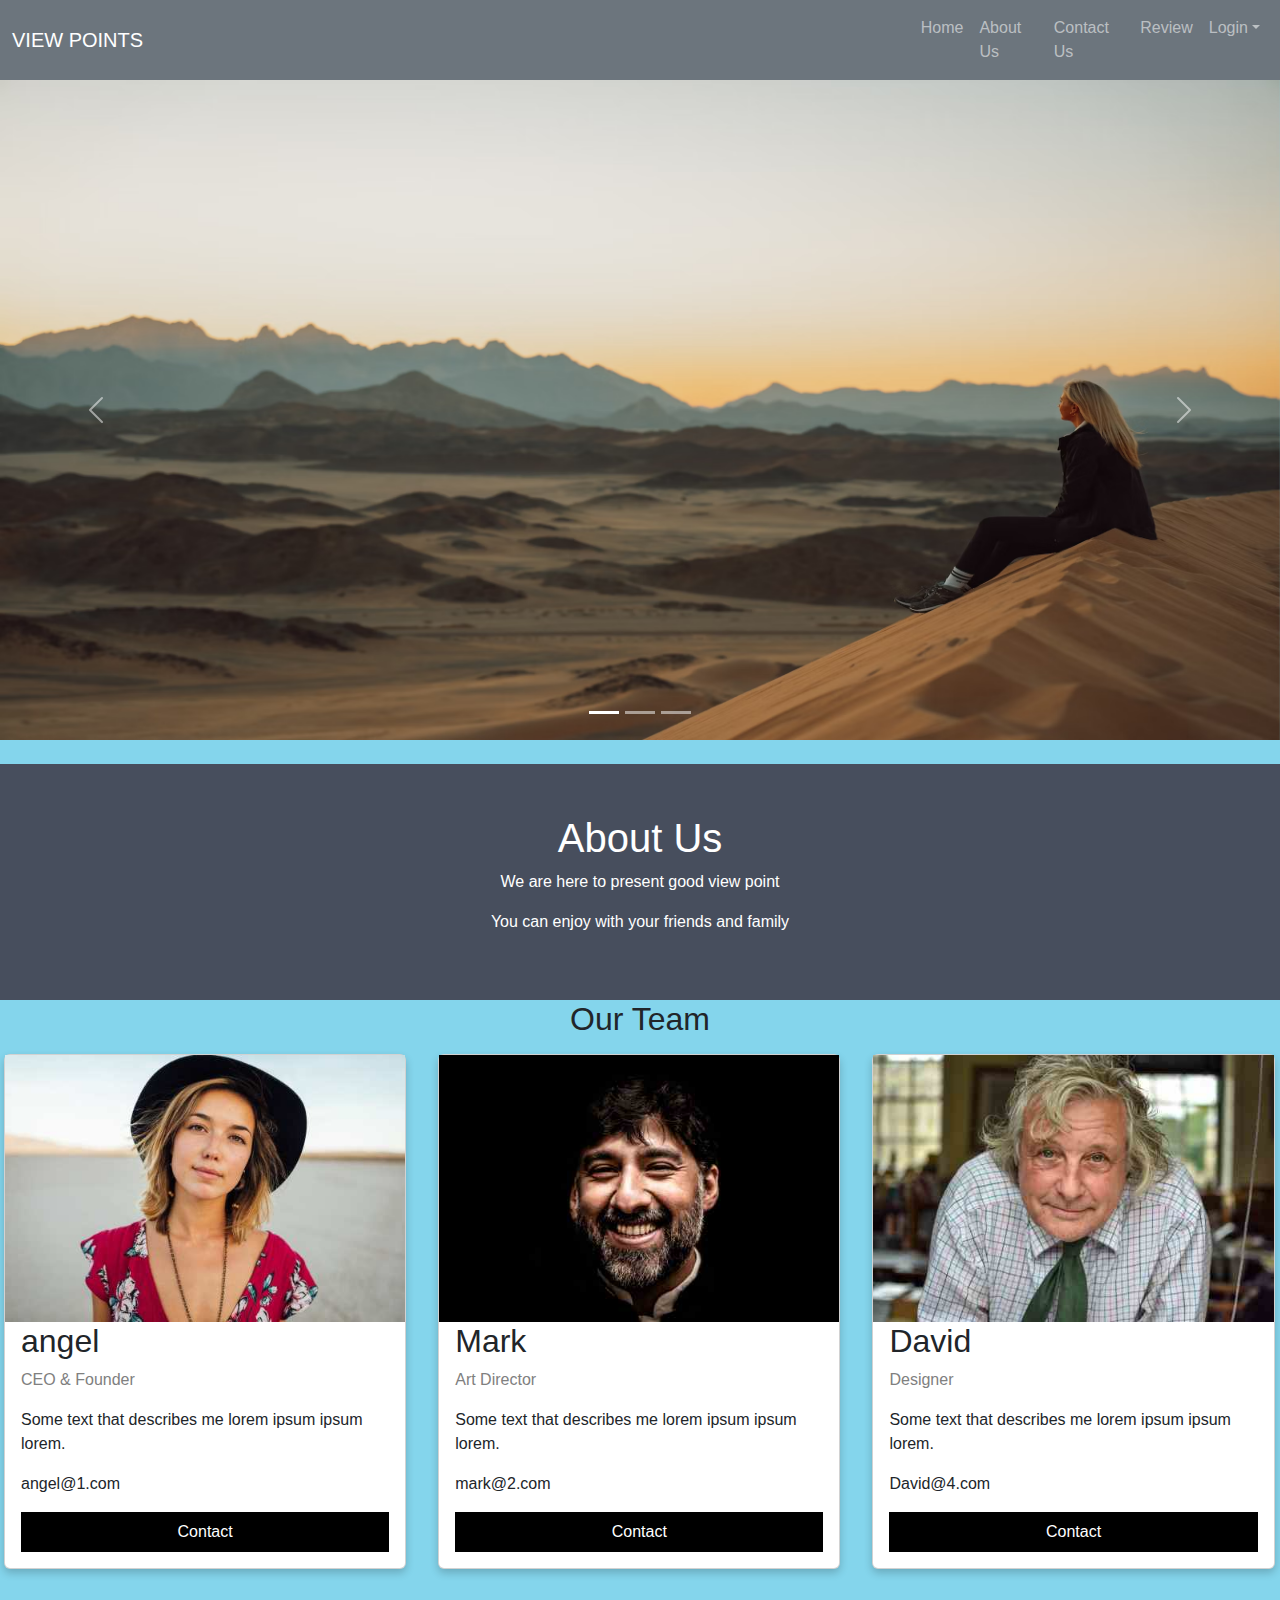
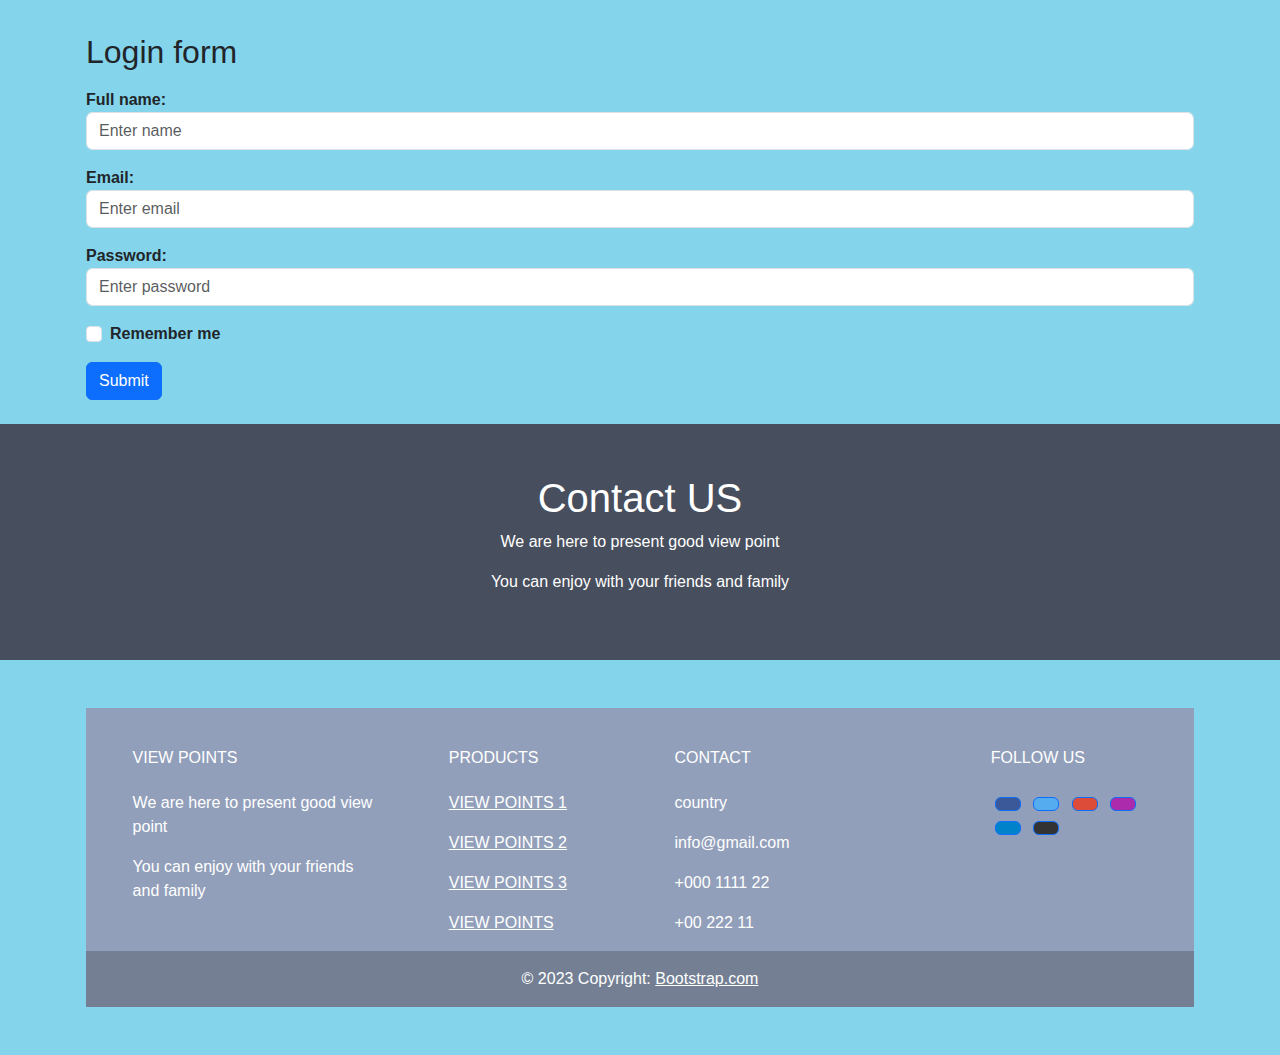
<file: index.html>
<!DOCTYPE html>
<html lang="en">
<head>
  <title>VIEW POINTS</title>
  <meta charset="utf-8">
  <meta name="viewport" content="width=device-width, initial-scale=1">
  <link href="https://cdn.jsdelivr.net/npm/bootstrap@5.3.2/dist/css/bootstrap.min.css" rel="stylesheet">
  <script src="https://cdn.jsdelivr.net/npm/bootstrap@5.3.2/dist/js/bootstrap.bundle.min.js"></script>
  <style>
    body {
      font-family: Arial, Helvetica, sans-serif;
      margin: 0;
      background-color: rgb(132, 213, 236);
    }
    
    html {
      box-sizing: border-box;
    }
    
    *, *:before, *:after {
      box-sizing: inherit;
    }
    
    .column {
      float: left;
      width: 33.3%;
      margin-bottom: 16px;
      padding: 0 8px;
    }
    
    .card {
      box-shadow: 0 4px 8px 0 rgba(0, 0, 0, 0.2);
      margin: 8px;
    }
    
    .about-section {
      padding: 50px;
      text-align: center;
      background-color: #474e5d;
      color: white;
    }
    
    .container {
      padding: 0 16px;
    }
    
    .container::after, .row::after {
      content: "";
      clear: both;
      display: table;
    }
    
    .title {
      color: grey;
    }
    
    .button {
      border: none;
      outline: 0;
      display: inline-block;
      padding: 8px;
      color: white;
      background-color: #000;
      text-align: center;
      cursor: pointer;
      width: 100%;
    }
    
    .button:hover {
      background-color: #555;
    }
    
    @media screen and (max-width: 650px) {
      .column {
        width: 100%;
        display: block;
      }
    }

    .about-section {
  padding: 50px;
  text-align: center;
  background-color: #474e5d;
  color: white;
}

    </style>

</head>
<body>

    <nav class="navbar navbar-expand-sm bg-secondary navbar-dark">
        <div class="container-fluid">
          <a class="navbar-brand" href="#">VIEW POINTS</a>
          <button class="navbar-toggler" type="button" data-bs-toggle="collapse" data-bs-target="#collapsibleNavbar">
            <span class="navbar-toggler-icon"></span>
          </button>
          <div class="collapse navbar-collapse" id="collapsibleNavbar" style="padding-left: 60%;">
            <ul class="navbar-nav">
              <li class="nav-item">
                <a class="nav-link" href="index.html">Home</a>
              </li>
              <li class="nav-item">
                <a class="nav-link" href="about.html">About Us</a>
              </li>
              <li class="nav-item">
                <a class="nav-link" href="contact.html">Contact Us</a>
              </li> 
              <li class="nav-item">
                <a class="nav-link" href="#">Review</a>
              </li>  
              <li class="nav-item dropdown">
                <a class="nav-link dropdown-toggle" href="#" role="button" data-bs-toggle="dropdown">Login</a>
                <ul class="dropdown-menu">
                  <li><a class="dropdown-item" href="Registerform.html">Register</a></li>
                  <li><a class="dropdown-item" href="#">sign up</a></li>
                  <li><a class="dropdown-item" href="#">sign in</a></li>
                </ul>
              </li>
            </ul>
          </div>
        </div>
      </nav>

<div id="caros" class="carousel slide" data-bs-ride="carousel">

  <div class="carousel-indicators">
    <button type="button" data-bs-target="#caros" data-bs-slide-to="0" class="active"></button>
    <button type="button" data-bs-target="#caros" data-bs-slide-to="1"></button>
    <button type="button" data-bs-target="#caros" data-bs-slide-to="2"></button>
  </div>
  
  <div class="carousel-inner">
    <div class="carousel-item active">
      <img src="1.avif" alt="view 1" class="d-block" style="width:100%" height="660">
    </div>
    <div class="carousel-item">
      <img src="2.avif" alt="view 2" class="d-block" style="width:100%" height="660">
    </div>
    <div class="carousel-item">
      <img src="3.avif" alt="view 3" class="d-block" style="width:100%" height="660">
    </div>
    <div class="carousel-item">
      <img src="4.avif" alt="view 4" class="d-block" style="width:100%" height="660">
    </div>
    <div class="carousel-item">
      <img src="5.avif" alt="view 5" class="d-block" style="width:100%" height="660">
    </div>
  </div>
  
  <button class="carousel-control-prev" type="button" data-bs-target="#caros" data-bs-slide="prev">
    <span class="carousel-control-prev-icon"></span>
  </button>
  <button class="carousel-control-next" type="button" data-bs-target="#caros" data-bs-slide="next">
    <span class="carousel-control-next-icon"></span>
  </button>
</div>
</div>
<br>

<div class="about-section">
  <h1>About Us</h1>
  <p>We are here to present good view point</p>
  <p>You can enjoy with your friends and family</p>
</div>

<h2 style="text-align:center">Our Team</h2>
<div class="row">
  <div class="column">
    <div class="card">
      <img src="team1.jpg" alt="Jane" style="width:100%">
      <div class="container">
        <h2>angel</h2>
        <p class="title">CEO & Founder</p>
        <p>Some text that describes me lorem ipsum ipsum lorem.</p>
        <p>angel@1.com</p>
        <p><button class="button">Contact</button></p>
      </div>
    </div>
  </div>

  <div class="column">
    <div class="card">
      <img src="team2.jpg" alt="Mike" style="width:100%">
      <div class="container">
        <h2>Mark</h2>
        <p class="title">Art Director</p>
        <p>Some text that describes me lorem ipsum ipsum lorem.</p>
        <p>mark@2.com</p>
        <p><button class="button">Contact</button></p>
      </div>
    </div>
  </div>
  
  <div class="column">
    <div class="card">
      <img src="team3.jpg" alt="John" style="width:100%">
      <div class="container">
        <h2>David</h2>
        <p class="title">Designer</p>
        <p>Some text that describes me lorem ipsum ipsum lorem.</p>
        <p>David@4.com</p>
        <p><button class="button">Contact</button></p>
      </div>
    </div>
  </div>
</div>

<br>

<div class="container mt-3">
  <h2>Login form</h2>
  <form action="/action_page.php">
      <div class="mb-3 mt-3">
          <label for="name"><b>Full name:</b></label>
          <input type="name" class="form-control" id="name" placeholder="Enter name" name="name">
        </div>
    <div class="mb-3 mt-3">
      <label for="email"><b>Email:</b></label>
      <input type="email" class="form-control" id="email" placeholder="Enter email" name="email">
    </div>
    <div class="mb-3">
      <label for="pwd"><b>Password:</b></label>
      <input type="password" class="form-control" id="pwd" placeholder="Enter password" name="pswd">
    </div>
    <div class="form-check mb-3">
      <label class="form-check-label">
        <input class="form-check-input" type="checkbox" name="remember"><b> Remember me</b>
      </label>
    </div>
    <button type="submit" class="btn btn-primary">Submit</button>
  </form>
</div>
<br>

<div class="about-section">
  <h1>Contact US</h1>
  <p>We are here to present good view point</p>
  <p>You can enjoy with your friends and family</p>
</div>

<div class="container my-5">
  <footer
          class="text-center text-lg-start text-white"
          style="background-color: #929fba"
          >
    <div class="container p-4 pb-0">
      <section class="">
        <div class="row">
          
          <div class="col-md-3 col-lg-3 col-xl-3 mx-auto mt-3">
            <h6 class="text-uppercase mb-4 font-weight-bold">
              VIEW POINTS
            </h6>
            <p>We are here to present good view point</p>

<p>You can enjoy with your friends and family</p>
          </div>
      

          <hr class="w-100 clearfix d-md-none" />

      
          <div class="col-md-2 col-lg-2 col-xl-2 mx-auto mt-3">
            <h6 class="text-uppercase mb-4 font-weight-bold">Products</h6>
            <p>
              <a class="text-white">VIEW POINTS 1</a>
            </p>
            <p>
              <a class="text-white">VIEW POINTS 2</a>
            </p>
            <p>
              <a class="text-white">VIEW POINTS 3</a>
            </p>
            <p>
              <a class="text-white">VIEW POINTS</a>
            </p>
          </div>

          <hr class="w-100 clearfix d-md-none" />


          <hr class="w-100 clearfix d-md-none" />

          <div class="col-md-4 col-lg-3 col-xl-3 mx-auto mt-3">
            <h6 class="text-uppercase mb-4 font-weight-bold">Contact</h6>
            <p><i class="fas fa-home mr-3"></i> country</p>
            <p><i class="fas fa-envelope mr-3"></i> info@gmail.com</p>
            <p><i class="fas fa-phone mr-3"></i> +000 1111 22</p>
            <p><i class="fas fa-print mr-3"></i> +00 222 11</p>
          </div>
         
          <div class="col-md-3 col-lg-2 col-xl-2 mx-auto mt-3">
            <h6 class="text-uppercase mb-4 font-weight-bold">Follow us</h6>

           
            <a
               class="btn btn-primary btn-floating m-1"
               style="background-color: #3b5998"
               href="#!"
               role="button"
               ><i class="fab fa-facebook-f"></i
              ></a>

          
            <a
               class="btn btn-primary btn-floating m-1"
               style="background-color: #55acee"
               href="#!"
               role="button"
               ><i class="fab fa-twitter"></i
              ></a>

          
            <a
               class="btn btn-primary btn-floating m-1"
               style="background-color: #dd4b39"
               href="#!"
               role="button"
               ><i class="fab fa-google"></i
              ></a>

         
            <a
               class="btn btn-primary btn-floating m-1"
               style="background-color: #ac2bac"
               href="#!"
               role="button"
               ><i class="fab fa-instagram"></i
              ></a>

       
            <a
               class="btn btn-primary btn-floating m-1"
               style="background-color: #0082ca"
               href="#!"
               role="button"
               ><i class="fab fa-linkedin-in"></i
              ></a>
          
            <a
               class="btn btn-primary btn-floating m-1"
               style="background-color: #333333"
               href="#!"
               role="button"
               ><i class="fab fa-github"></i
              ></a>
          </div>
        </div>
       
      </section>
     
    </div>
    
    <div
         class="text-center p-3"
         style="background-color: rgba(0, 0, 0, 0.2)"
         >
      © 2023 Copyright:
      <a class="text-white" href="#"
         >Bootstrap.com</a
        >
    </div>

  </footer>

</div>


</body>
</html>
</file>
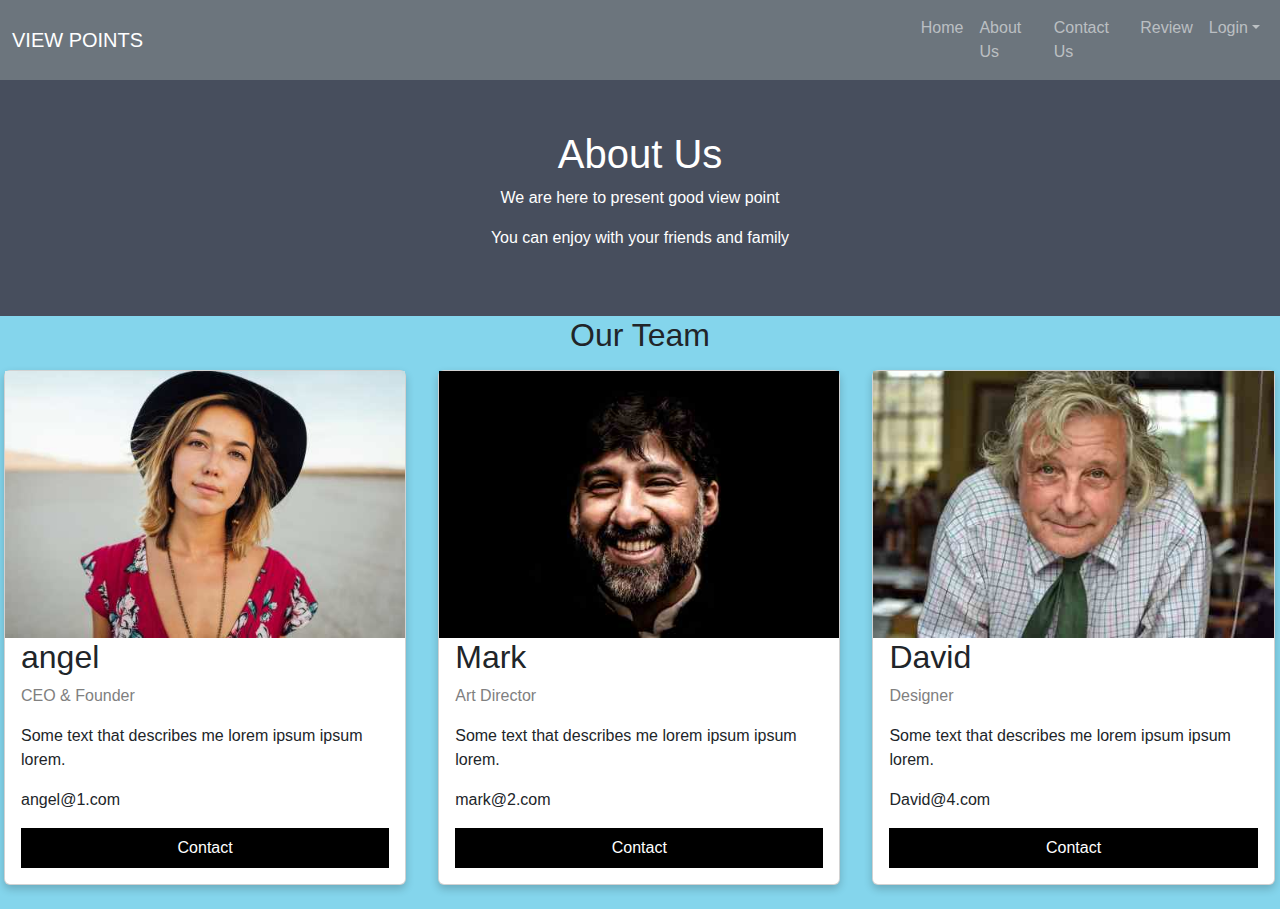
<file: about.html>
<!DOCTYPE html>
<html lang="en">
<head>
  <title>Bootstrap Example</title>
  <meta charset="utf-8">
  <meta name="viewport" content="width=device-width, initial-scale=1">
  <link href="https://cdn.jsdelivr.net/npm/bootstrap@5.3.2/dist/css/bootstrap.min.css" rel="stylesheet">
  <script src="https://cdn.jsdelivr.net/npm/bootstrap@5.3.2/dist/js/bootstrap.bundle.min.js"></script>
  <style>
body {
  font-family: Arial, Helvetica, sans-serif;
  margin: 0;
  background-color: rgb(132, 213, 236);
}

html {
  box-sizing: border-box;
}

*, *:before, *:after {
  box-sizing: inherit;
}

.column {
  float: left;
  width: 33.3%;
  margin-bottom: 16px;
  padding: 0 8px;
}

.card {
  box-shadow: 0 4px 8px 0 rgba(0, 0, 0, 0.2);
  margin: 8px;
}

.about-section {
  padding: 50px;
  text-align: center;
  background-color: #474e5d;
  color: white;
}

.container {
  padding: 0 16px;
}

.container::after, .row::after {
  content: "";
  clear: both;
  display: table;
}

.title {
  color: grey;
}

.button {
  border: none;
  outline: 0;
  display: inline-block;
  padding: 8px;
  color: white;
  background-color: #000;
  text-align: center;
  cursor: pointer;
  width: 100%;
}

.button:hover {
  background-color: #555;
}

@media screen and (max-width: 650px) {
  .column {
    width: 100%;
    display: block;
  }
}
</style>
</head>
<body>
  <nav class="navbar navbar-expand-sm bg-secondary navbar-dark">
    <div class="container-fluid">
      <a class="navbar-brand" href="#">VIEW POINTS</a>
      <button class="navbar-toggler" type="button" data-bs-toggle="collapse" data-bs-target="#collapsibleNavbar">
        <span class="navbar-toggler-icon"></span>
      </button>
      <div class="collapse navbar-collapse" id="collapsibleNavbar" style="padding-left: 60%;">
        <ul class="navbar-nav">
          <li class="nav-item">
            <a class="nav-link" href="index.html">Home</a>
          </li>
          <li class="nav-item">
            <a class="nav-link" href="about.html">About Us</a>
          </li>
          <li class="nav-item">
            <a class="nav-link" href="contact.html">Contact Us</a>
          </li> 
          <li class="nav-item">
            <a class="nav-link" href="#">Review</a>
          </li>  
          <li class="nav-item dropdown">
            <a class="nav-link dropdown-toggle" href="#" role="button" data-bs-toggle="dropdown">Login</a>
            <ul class="dropdown-menu">
              <li><a class="dropdown-item" href="Registerform.html">Register</a></li>
              <li><a class="dropdown-item" href="#">sign up</a></li>
              <li><a class="dropdown-item" href="#">sign in</a></li>
            </ul>
          </li>
        </ul>
      </div>
    </div>
  </nav>

<div class="about-section">
  <h1>About Us</h1>
  <p>We are here to present good view point</p>
  <p>You can enjoy with your friends and family</p>
</div>

<h2 style="text-align:center">Our Team</h2>
<div class="row">
  <div class="column">
    <div class="card">
      <img src="team1.jpg" alt="Jane" style="width:100%">
      <div class="container">
        <h2>angel</h2>
        <p class="title">CEO & Founder</p>
        <p>Some text that describes me lorem ipsum ipsum lorem.</p>
        <p>angel@1.com</p>
        <p><button class="button">Contact</button></p>
      </div>
    </div>
  </div>

  <div class="column">
    <div class="card">
      <img src="team2.jpg" alt="Mike" style="width:100%">
      <div class="container">
        <h2>Mark</h2>
        <p class="title">Art Director</p>
        <p>Some text that describes me lorem ipsum ipsum lorem.</p>
        <p>mark@2.com</p>
        <p><button class="button">Contact</button></p>
      </div>
    </div>
  </div>
  
  <div class="column">
    <div class="card">
      <img src="team3.jpg" alt="John" style="width:100%">
      <div class="container">
        <h2>David</h2>
        <p class="title">Designer</p>
        <p>Some text that describes me lorem ipsum ipsum lorem.</p>
        <p>David@4.com</p>
        <p><button class="button">Contact</button></p>
      </div>
    </div>
  </div>
</div>

</body>
</html>
</file>
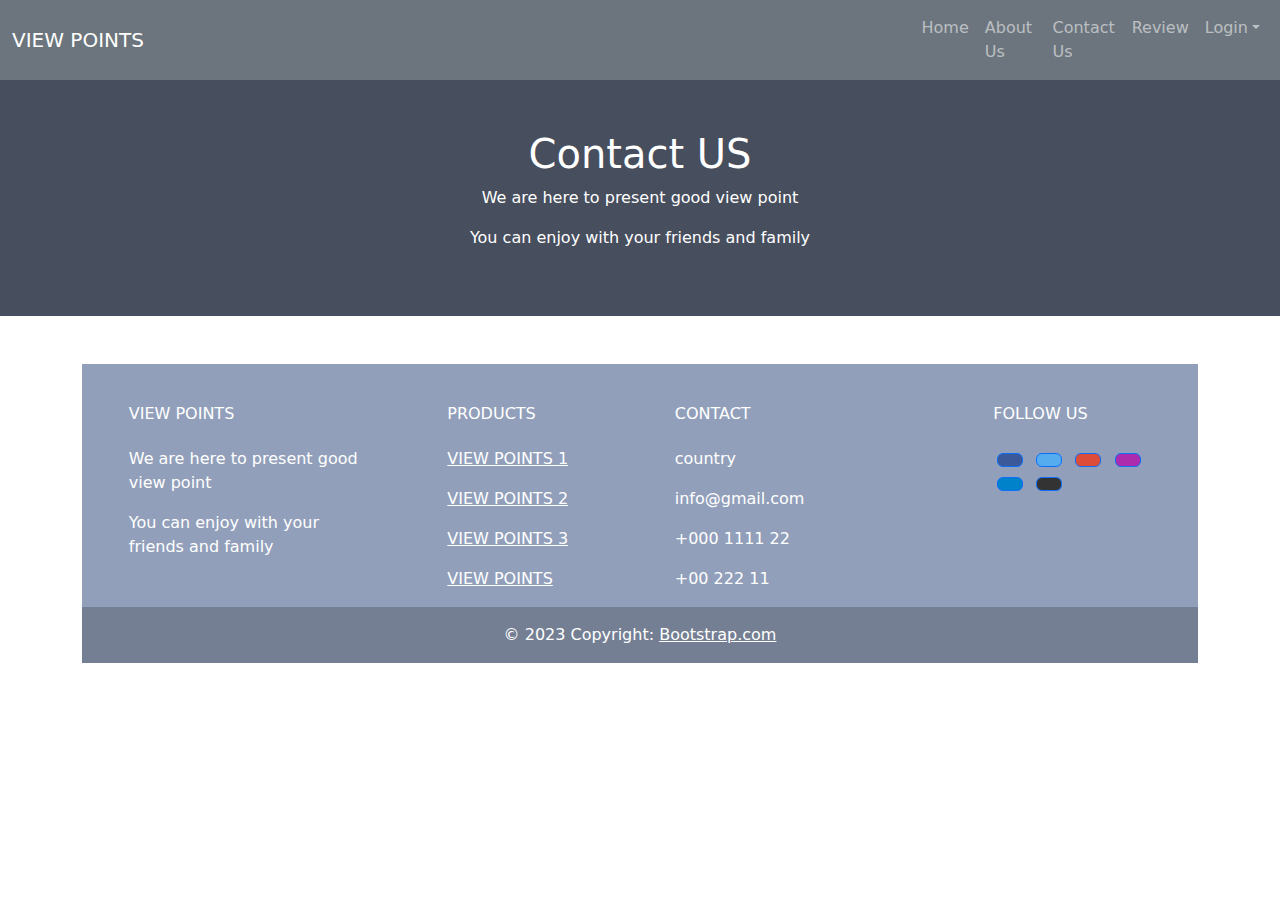
<file: contact.html>
<!DOCTYPE html>
<html lang="en">
<head>
  <title>Bootstrap Example</title>
  <meta charset="utf-8">
  <meta name="viewport" content="width=device-width, initial-scale=1">
  <style>
    .about-section {
  padding: 50px;
  text-align: center;
  background-color: #474e5d;
  color: white;
}
  </style>
  <link href="https://cdn.jsdelivr.net/npm/bootstrap@5.3.2/dist/css/bootstrap.min.css" rel="stylesheet">
  <script src="https://cdn.jsdelivr.net/npm/bootstrap@5.3.2/dist/js/bootstrap.bundle.min.js"></script>
  </head>
<body>
  <nav class="navbar navbar-expand-sm bg-secondary navbar-dark"> 
    <div class="container-fluid">
      <a class="navbar-brand" href="#">VIEW POINTS</a>
      <button class="navbar-toggler" type="button" data-bs-toggle="collapse" data-bs-target="#collapsibleNavbar">
        <span class="navbar-toggler-icon"></span>
      </button>
      <div class="collapse navbar-collapse" id="collapsibleNavbar" style="padding-left: 60%;">
        <ul class="navbar-nav">
          <li class="nav-item">
            <a class="nav-link" href="index.html">Home</a>
          </li>
          <li class="nav-item">
            <a class="nav-link" href="about.html">About Us</a>
          </li>
          <li class="nav-item">
            <a class="nav-link" href="contact.html">Contact Us</a>
          </li> 
          <li class="nav-item">
            <a class="nav-link" href="#">Review</a>
          </li>  
          <li class="nav-item dropdown">
            <a class="nav-link dropdown-toggle" href="#" role="button" data-bs-toggle="dropdown">Login</a>
            <ul class="dropdown-menu">
              <li><a class="dropdown-item" href="Registerform.html">Register</a></li>
              <li><a class="dropdown-item" href="#">sign up</a></li>
              <li><a class="dropdown-item" href="#">sign in</a></li>
            </ul>
          </li>
        </ul>
      </div>
    </div>
  </nav>
    <div class="about-section">
        <h1>Contact US</h1>
        <p>We are here to present good view point</p>
        <p>You can enjoy with your friends and family</p>
      </div>

    <div class="container my-5">
        <footer
                class="text-center text-lg-start text-white"
                style="background-color: #929fba"
                >
          <div class="container p-4 pb-0">
            <section class="">
              <div class="row">
                
                <div class="col-md-3 col-lg-3 col-xl-3 mx-auto mt-3">
                  <h6 class="text-uppercase mb-4 font-weight-bold">
                    VIEW POINTS
                  </h6>
                  <p>We are here to present good view point</p>

  <p>You can enjoy with your friends and family</p>
                </div>
            
      
                <hr class="w-100 clearfix d-md-none" />
      
            
                <div class="col-md-2 col-lg-2 col-xl-2 mx-auto mt-3">
                  <h6 class="text-uppercase mb-4 font-weight-bold">Products</h6>
                  <p>
                    <a class="text-white">VIEW POINTS 1</a>
                  </p>
                  <p>
                    <a class="text-white">VIEW POINTS 2</a>
                  </p>
                  <p>
                    <a class="text-white">VIEW POINTS 3</a>
                  </p>
                  <p>
                    <a class="text-white">VIEW POINTS</a>
                  </p>
                </div>
      
                <hr class="w-100 clearfix d-md-none" />
      
    
                <hr class="w-100 clearfix d-md-none" />
      
                <div class="col-md-4 col-lg-3 col-xl-3 mx-auto mt-3">
                  <h6 class="text-uppercase mb-4 font-weight-bold">Contact</h6>
                  <p><i class="fas fa-home mr-3"></i> country</p>
                  <p><i class="fas fa-envelope mr-3"></i> info@gmail.com</p>
                  <p><i class="fas fa-phone mr-3"></i> +000 1111 22</p>
                  <p><i class="fas fa-print mr-3"></i> +00 222 11</p>
                </div>
               
                <div class="col-md-3 col-lg-2 col-xl-2 mx-auto mt-3">
                  <h6 class="text-uppercase mb-4 font-weight-bold">Follow us</h6>
      
                 
                  <a
                     class="btn btn-primary btn-floating m-1"
                     style="background-color: #3b5998"
                     href="#!"
                     role="button"
                     ><i class="fa-facebook-f"></i
                    ></a>
      
                
                  <a
                     class="btn btn-primary btn-floating m-1"
                     style="background-color: #55acee"
                     href="#!"
                     role="button"
                     ><i class="fab fa-twitter"></i
                    ></a>
                    
      
                
                  <a
                     class="btn btn-primary btn-floating m-1"
                     style="background-color: #dd4b39"
                     href="#!"
                     role="button"
                     ><i class="fab fa-google"></i
                    ></a>
      
               
                  <a
                     class="btn btn-primary btn-floating m-1"
                     style="background-color: #ac2bac"
                     href="#!"
                     role="button"
                     ><i class="fab fa-instagram"></i
                    ></a>
      
             
                  <a
                     class="btn btn-primary btn-floating m-1"
                     style="background-color: #0082ca"
                     href="#!"
                     role="button"
                     ><i class="fab fa-linkedin-in"></i
                    ></a>
                
                  <a
                     class="btn btn-primary btn-floating m-1"
                     style="background-color: #333333"
                     href="#!"
                     role="button"
                     ><i class="fab fa-github"></i
                    ></a>
                </div>
              </div>
             
            </section>
           
          </div>
          
          <div
               class="text-center p-3"
               style="background-color: rgba(0, 0, 0, 0.2)"
               >
            © 2023 Copyright:
            <a class="text-white" href="#"
               >Bootstrap.com</a
              >
          </div>
      
        </footer>
    
      </div>
     
</body>
</html>
</file>
